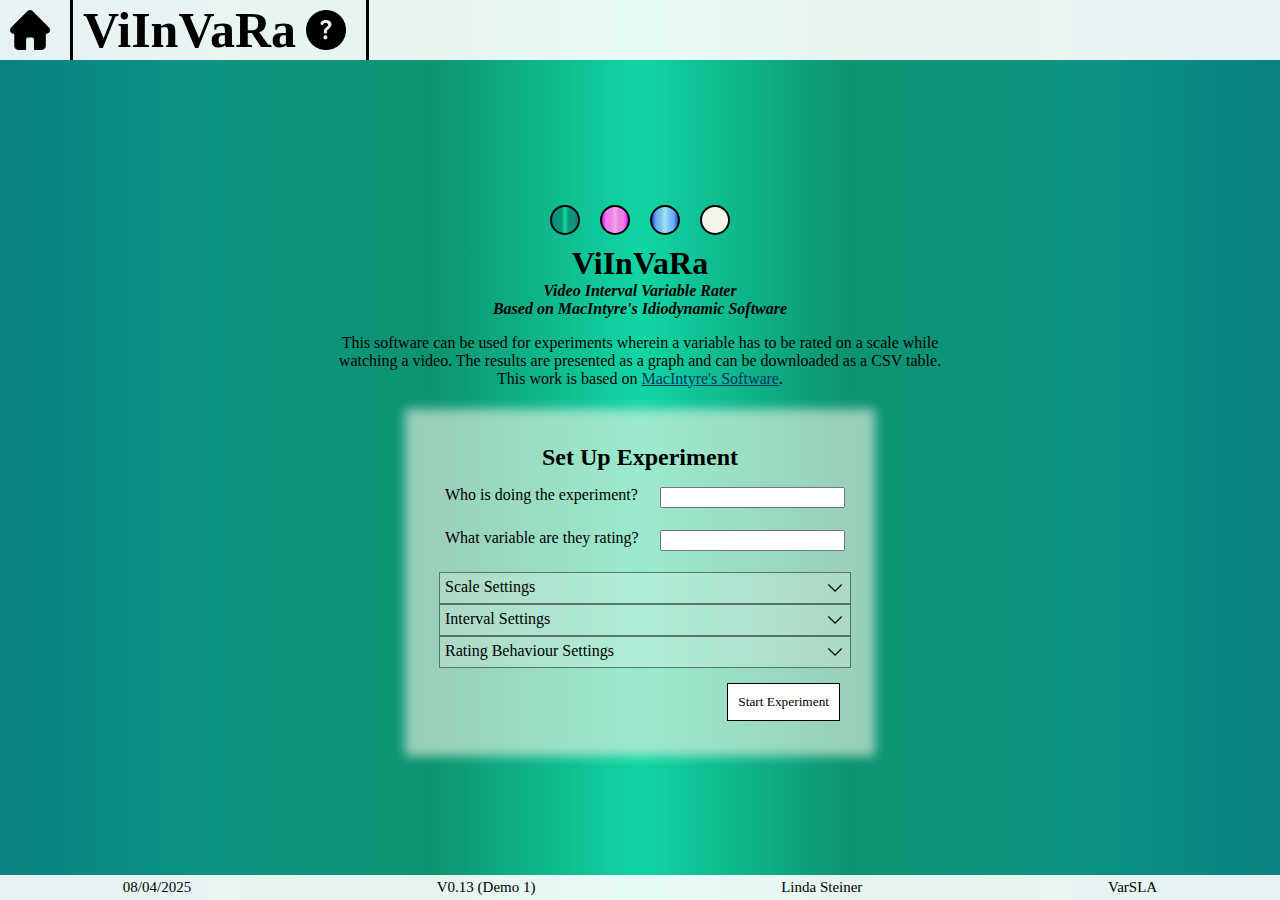
<file: index.html>
<!DOCTYPE html>
<html>
    <head>
        <title>Start Page</title>
        <link href="./css/basicLayout.css" type="text/css" rel="stylesheet">
        <link href="./css/index.css" type="text/css" rel="stylesheet">
        <script src="./js/settings.js"></script>
        <script src="./js/index.js"></script>
        <meta charset="UTF-8">
    </head>
    <body onload="chooseTheme('green')">
        <header class = "header">
            <a class="iconWrapper" onclick="reset()"><img class="home icon" src="../media/home_icon.png" alt="Home Icon"></a>
            <h1>ViInVaRa</h1>
            <a class="iconWrapper" onclick=""><img class="help icon" src="../media/help_icon.png" alt="Help Icon"></a>
        </header>
        <main class="mainBody">
            <div class="pageContent">
                <div class="themeChoice">
                    <button class="themeOption green" onclick="chooseTheme('green')"></button>
                    <button class="themeOption pink" onclick="chooseTheme('pink')"></button>
                    <button class="themeOption blue" onclick="chooseTheme('blue')"></button>
                    <button class="themeOption gray" onclick="chooseTheme('gray')"></button>
                </div>
                <div class="textPanel">
                    <h1>ViInVaRa</h1>
                    <h2>Video Interval Variable Rater</h2>
                    <h2>Based on MacIntyre's Idiodynamic Software</h2>
                    <p>
                        This software can be used for experiments wherein a variable has to be rated on a scale while watching a video. The results are presented as a graph and can be downloaded as a CSV table.</br>
                        This work is based on <a href="https://80113hunterhsu.github.io/VariableTester/" target="_blank">MacIntyre's Software</a>.
                    </p>
                </div>
                <section class="settings">
                    <h1>Set Up Experiment</h1>
                    <div class="var settingsContainer">
                        <label for="nameField">Who is doing the experiment?</label>
                        <input type="text" class = "textInput" id="nameField">
                    </div>
                    <div class="var settingsContainer">
                        <label for="varField">What variable are they rating?</label>
                        <input type="text" class = "textInput" id="varField">
                    </div>
                    <div class="exp settingsContainer">
                        <div class="settingAccordionTrigger" onclick="toggleAccordion(this)">
                            Scale Settings
                            <img id="accordionArrow" class="arrowIcon" src="../media/arrow_icon.png">
                        </div>
                        <div class="settingAccordion">
                            <div class="settingRow">
                                <b>Rating Scale:</b>
                                <input id="scale_start_input" class="nrInputSmall" type="number" value="1" onkeyup=updateScale(this) onchange=updateScale(this)>
                                to
                                <input id="scale_end_input" class="nrInputSmall" type="number" value="9" onkeyup=updateScale(this) onchange=updateScale(this)>
                            </div>
                            <div class="settingRow">
                                <b>Add labels:</b> 
                                no
                                <label class="switch">
                                    <input type="checkbox" id="labelChecker" onchange="updateLabelSettings()">
                                    <span class="slider"></span>
                                </label>
                                yes
                            </div>
                            <div class="settingRow" id="labelSettings"></div>
                        </div>
                        <div class="settingAccordionTrigger" onclick="toggleAccordion(this)">
                            Interval Settings
                            <img id="accordionArrow" class="arrowIcon" src="../media/arrow_icon.png">
                        </div>
                        <div class="settingAccordion">
                            <div class="settingRow">
                                <b>Interval:</b>
                                <input id="interval_input" class="nrInputBig" type="number" min="1" max="3600" value="60" onkeyup=enforceInterval(this)>
                                s
                            </div>
                            <div class="settingRow">
                                <b>Rating at Start of Video:</b> 
                                no
                                <label class="switch">
                                    <input type="checkbox" id="startInputChecker">
                                    <span class="slider"></span>
                                </label>
                                yes
                            </div>
                            <div class="settingRow">
                                <b>Rating at End of Video:</b> 
                                no
                                <label class="switch">
                                    <input type="checkbox" id="endInputChecker">
                                    <span class="slider"></span>
                                </label>
                                yes
                            </div>
                        </div>
                        <div class="settingAccordionTrigger" onclick="toggleAccordion(this)">
                            Rating Behaviour Settings
                            <img id="accordionArrow" class="arrowIcon" src="../media/arrow_icon.png">
                        </div>
                        <div class="settingAccordion">
                            <div class="settingRow">
                                <b>Pause to rate:</b> 
                                no
                                <label class="switch">
                                    <input type="checkbox" id="pauseChecker">
                                    <span class="slider"></span>
                                </label>
                                yes
                            </div>
                            <div class="settingRow">
                                <b>Behaviour when rating not provided in time:</b></br>
                                <input type="radio" id="emergencyPause" class="radioButton" name="notRatedBehaviour" value="pause">
                                <label for="emergencyPause">pause</label><br>
                                <input type="radio" id="neutralRate" class="radioButton" name="notRatedBehaviour" value="neutral">
                                <label for="neutralRate">rate neutral</label><br>
                                <input type="radio" id="leaveOut" class="radioButton" name="notRatedBehaviour" value="empty" checked="checked">
                                <label for="leaveOut">leave out</label><br>
                            </div>
                        </div>
                    </div>
                    <div class="startButtonContainer">
                        <button class="startButton" onclick="loadExperiment()">Start Experiment</button>
                    </div>
                </section>
            </div>
        </main>
        <footer class = "footer">
            <span class="footerNote">08/04/2025</span>
            <span class="footerNote">V0.13 (Demo 1)</span>
            <span class="footerNote">Linda Steiner</span>
            <span class="footerNote">VarSLA</span>
        </footer>
    </body>
</html>
</file>
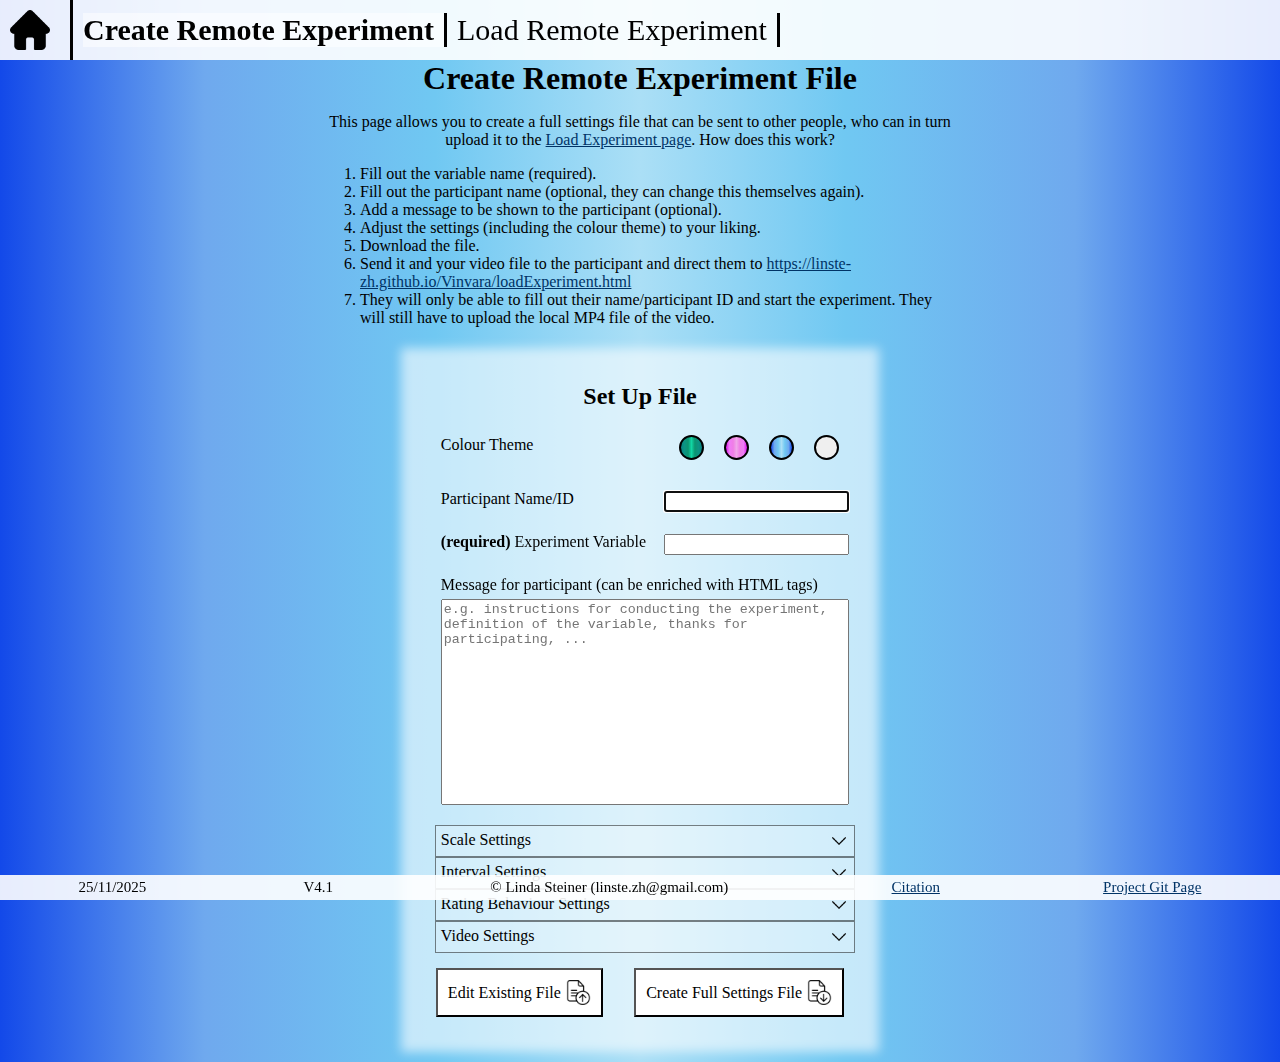
<file: createExperiment.html>
<!DOCTYPE html>
<html>
    <head>
        <title>Create Remote Experiment</title>
        <link href="./css/basicLayout.css" type="text/css" rel="stylesheet">
        <link href="./css/createExperiment.css" type="text/css" rel="stylesheet">
        <link href="./css/accordionSettings.css" type="text/css" rel="stylesheet">
        <script type="module" src="./components/header/header.js"></script>
        <script type="module" src="./components/footer/footer.js"></script>
        <script type="module" src="./js/settings/themeSettings.js"></script>
        <script type="module" src="./js/remoteExperiment/createExperimentEventListeners.js"></script>
        <script type="module" src="./components/settingsAccordion/settingsAccordion.js"></script>
        <script src="./components/settingsAccordion/settingsAccordionBehaviour.js"></script>
        <meta charset="UTF-8">
        <link rel="icon" type="image/x-icon" href="./media/Vinvara.ico">
        <!--Font in icon: Imprint MT Shadow-->
    </head>
    <body>
        <header class="header" id="header" header-type="home">
            loading header...
        </header>
        <main class="mainBody">
            <div class="pageContent">
                <div class="textPanel">
                    <h1>Create Remote Experiment File</h1>
                    <p>
                        This page allows you to create a full settings file that can be sent to other people, who can in turn upload it to the 
                        <a href="loadExperiment.html" target="_blank">Load Experiment page</a>. How does this work?
                        <ol>
                            <li>Fill out the variable name (required).</li>
                            <li>Fill out the participant name (optional, they can change this themselves again).</li>
                            <li>Add a message to be shown to the participant (optional).</li>
                            <li>Adjust the settings (including the colour theme) to your liking.</li>
                            <li>Download the file.</li>
                            <li>Send it and your video file to the participant and direct them to <a href="loadExperiment.html" target="_blank">https://linste-zh.github.io/Vinvara/loadExperiment.html</a></li>
                            <li>They will only be able to fill out their name/participant ID and start the experiment. They will still have to upload the local MP4 file of the video.</li>
                        </ol>
                    </p>
                </div>
                <section class="settings">
                    <h1>Set Up File</h1>
                    <div class="var settingsContainer">
                        <label>Colour Theme</label>
                        <div class="themeChoice">
                            <button class="themeOption green" id="greenThemeButton"></button>
                            <button class="themeOption pink" id="pinkThemeButton"></button>
                            <button class="themeOption blue" id="blueThemeButton"></button>
                            <button class="themeOption gray" id="grayThemeButton"></button>
                        </div>
                    </div>
                    <div class="var settingsContainer">
                        <label for="nameField">Participant Name/ID</label>
                        <input type="text" class = "textInput" id="nameField" autofocus>
                    </div>
                    <div class="var settingsContainer">
                        <label for="varField"><b>(required)</b> Experiment Variable</label>
                        <input type="text" class = "textInput" id="varField">
                    </div>
                    <div class="big settingsContainer">
                        <label for="varField">Message for participant (can be enriched with HTML tags)</label>
                        <textarea type="text" class="largeTextInput" id="msgField" placeholder="e.g. instructions for conducting the experiment, definition of the variable, thanks for participating, ..."></textarea>
                    </div>
                    <div class="exp settingsContainer" id="settingsContainer">
                        loading settings...                     
                    </div>
                    <div class="exportButtonContainer">
                        <button id="settingsImportButton" class="exportButton">Edit Existing File<img class="btnIcon" src="./media/upload_doc.png"></button>
                        <button id="remoteSettingsExportButton" class="exportButton">Create Full Settings File<img class="btnIcon" src="./media/download_doc.png"></button>
                    </div>
                </section>
            </div>
            <audio style="display: none" id="soundPlayer">
                <source id="soundSource" type="audio/mpeg">
            </audio>
        </main>
        <footer class="footer" id="footer">
            loading footer ...
        </footer>
    </body>
</html>
</file>
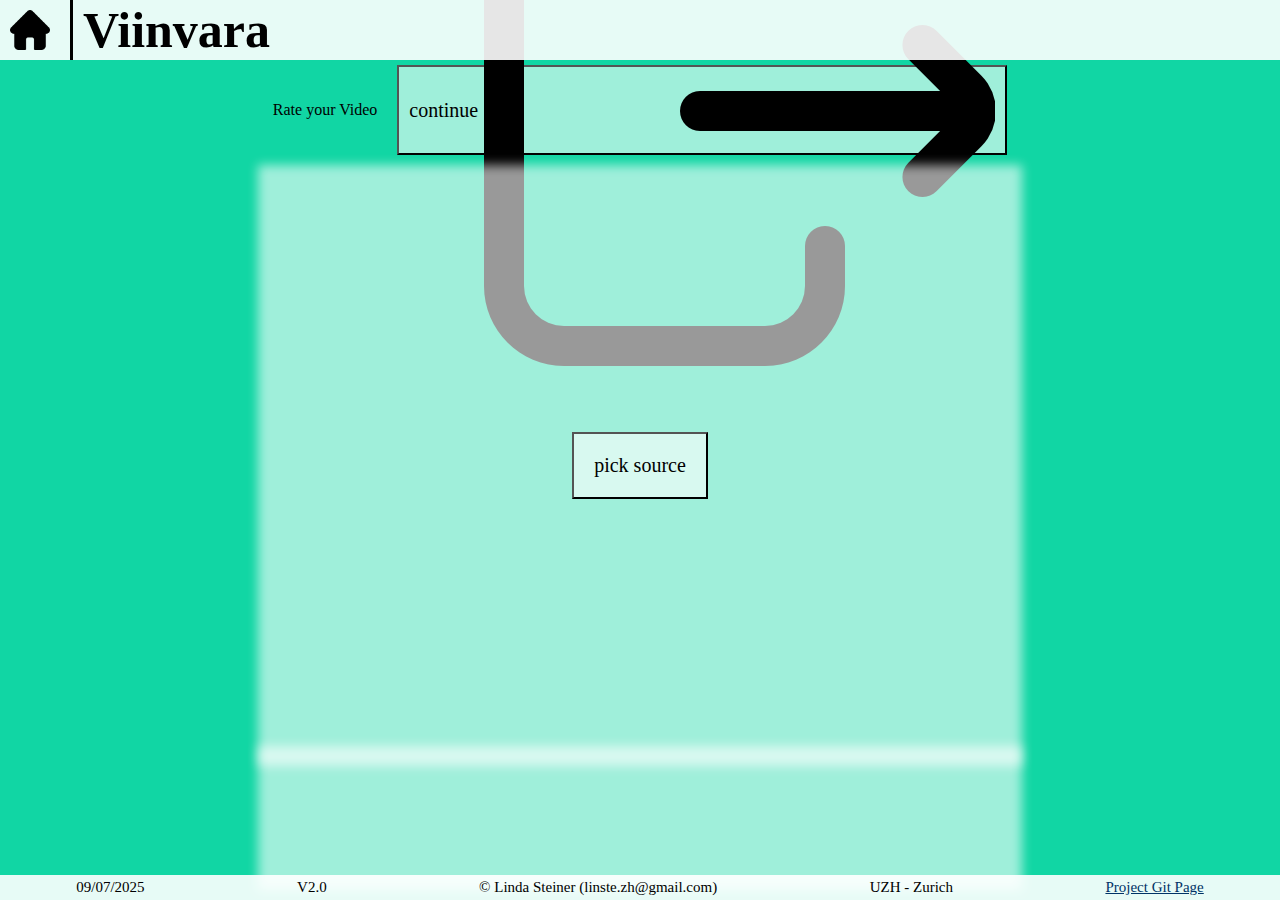
<file: experiment.html>
<!DOCTYPE html>
<html>
    <head>
        <title>Rating</title>
        <link href="./css/basicLayout.css" type="text/css" rel="stylesheet">
        <link href="./css/experiment.css" type="text/css" rel="stylesheet">
        <script type="module" src="./js/experiment/experimentEventListeners.js"></script>
        <script src="./js/headerFunctions.js"></script>
        <meta charset="UTF-8">
        <link rel="icon" type="image/x-icon" href="./media/viinvara.ico">
        <!--Font in icon: Imprint MT Shadow-->
    </head>

    
    <body>
        <header class = "header">
            <a id="homeButton" class="iconWrapper" onclick="reset()"><img class="home icon" src="./media/home_icon.png" alt="Home Icon"></a>
            <h1>Viinvara</h1>
            <!--<a class="iconWrapper" onclick=""><img class="help icon" src="./media/help_icon.png" alt="Help Icon"></a>-->        
        </header>
        <main class="mainBody">
            <div class="pageContent">
                <div class="textPanel">
                    <span id="instruction">Rate your Video</span>
                    <button id="exitButton">continue <img class="exitIcon" src="./media/exit_icon.png"></button>
                </div>
                <div id="videoContainer" class="videoContainer">
                    <button id="setUpButton" class="bigButton">pick source</button>
                </div>
                <div class="ratingScaleContainer">
                    <div id="ratingScale" class="ratingScale"></div>
                </div>
            </div>
            <audio style="display: none" id="soundPlayer" preload="auto">
                <source id="soundSource" type="audio/mpeg">
            </audio>
        </main>
        <footer class = "footer">
            <span class="footerNote">09/07/2025</span>
            <span class="footerNote">V2.0</span>
            <span class="footerNote">© Linda Steiner (linste.zh@gmail.com)</span>
            <span class="footerNote">UZH - Zurich</span>
            <span class="footerNote"><a href="https://github.com/linste-zh/viinvara" target="_blank">Project Git Page</a></span>
        </footer>
    </body>
</html>
</file>
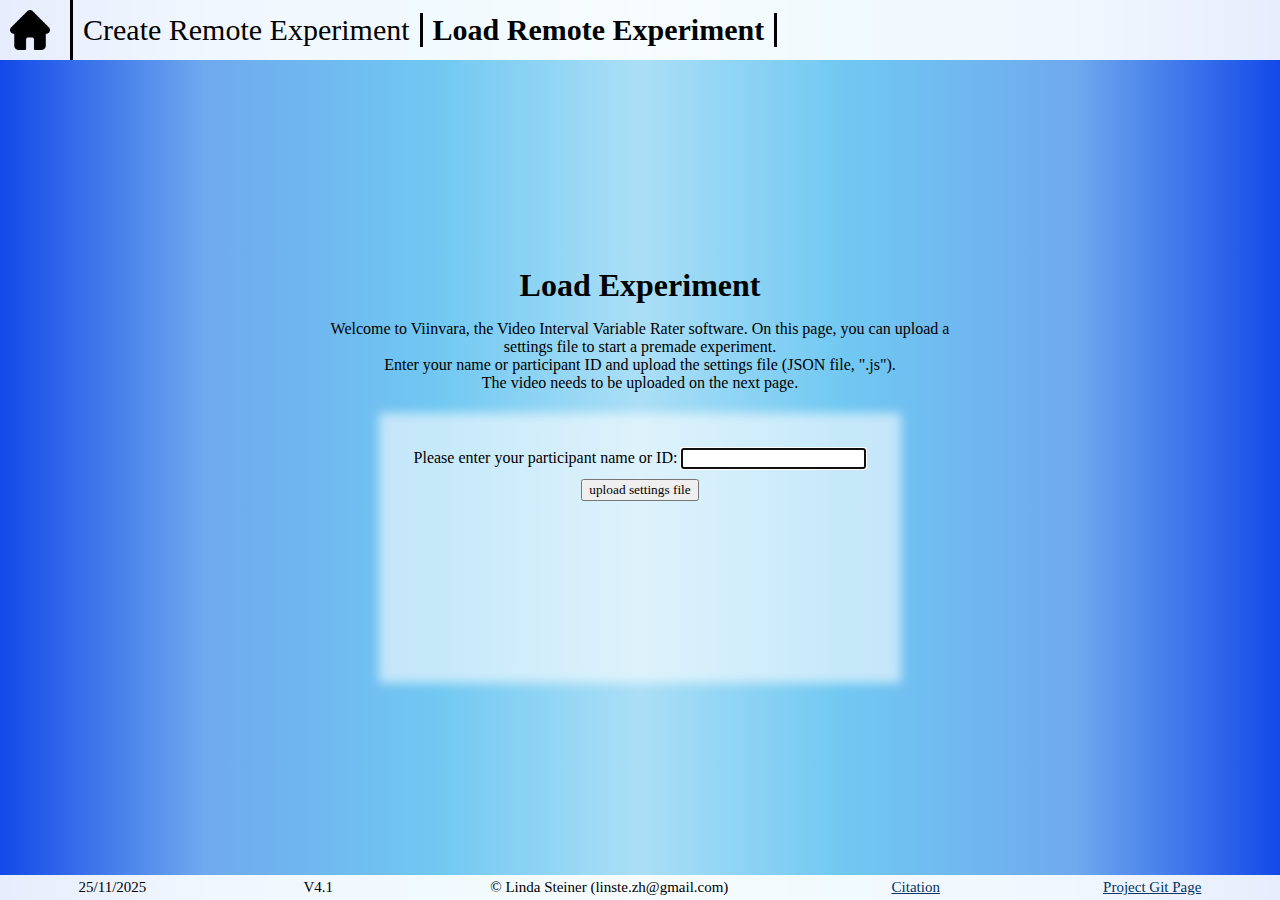
<file: loadExperiment.html>
<!DOCTYPE html>
<html>
    <head>
        <title>Results</title>
        <link href="./css/loadExperiment.css" type="text/css" rel="stylesheet">
        <link href="./css/basicLayout.css" type="text/css" rel="stylesheet">
        <script type="module" src="./js/remoteExperiment/loadExperimentEventListeners.js"></script>
        <script type="module" src="./components/header/header.js"></script>
        <script type="module" src="./components/footer/footer.js"></script>
        <script type="module" src="./js/settings/themeSettings.js"></script>
        <meta charset="UTF-8">
        <link rel="icon" type="image/x-icon" href="./media/viinvara.ico">
        <!--Font in icon: Imprint MT Shadow-->
    </head>
    <body> 
        <header class="header" id="header" header-type="home">
            loading header...      
        </header>
        <main class="mainBody">
            <div class="pageContent">
                <div class="textPanel">
                    <h1>Load Experiment</h1>
                    <p>
                        Welcome to Viinvara, the Video Interval Variable Rater software. On this page, you can upload a settings file to start a premade experiment.</br>
                        Enter your name or participant ID and upload the settings file (JSON file, ".js").</br>
                        The video needs to be uploaded on the next page.
                    </p>
                </div>
                <div class="experimentInfo" id="experimentInfo">
                    <div class="nameInput" id="nameInput">
                        <label for="nameField">Please enter your participant name or ID: </label>
                        <input type="text" class = "textInput" id="nameField" autofocus>
                    </div>
                    <div class="infoField" id="infoField">
                        <button id="remoteSettingsImportButton" class="downloadImg" title="click to select file">upload settings file</button>
                    </div> 
                </div>   
            </div>
        </main>
        <footer class="footer" id="footer">
            loading footer ...
        </footer>
    </body>
</html>
</file>
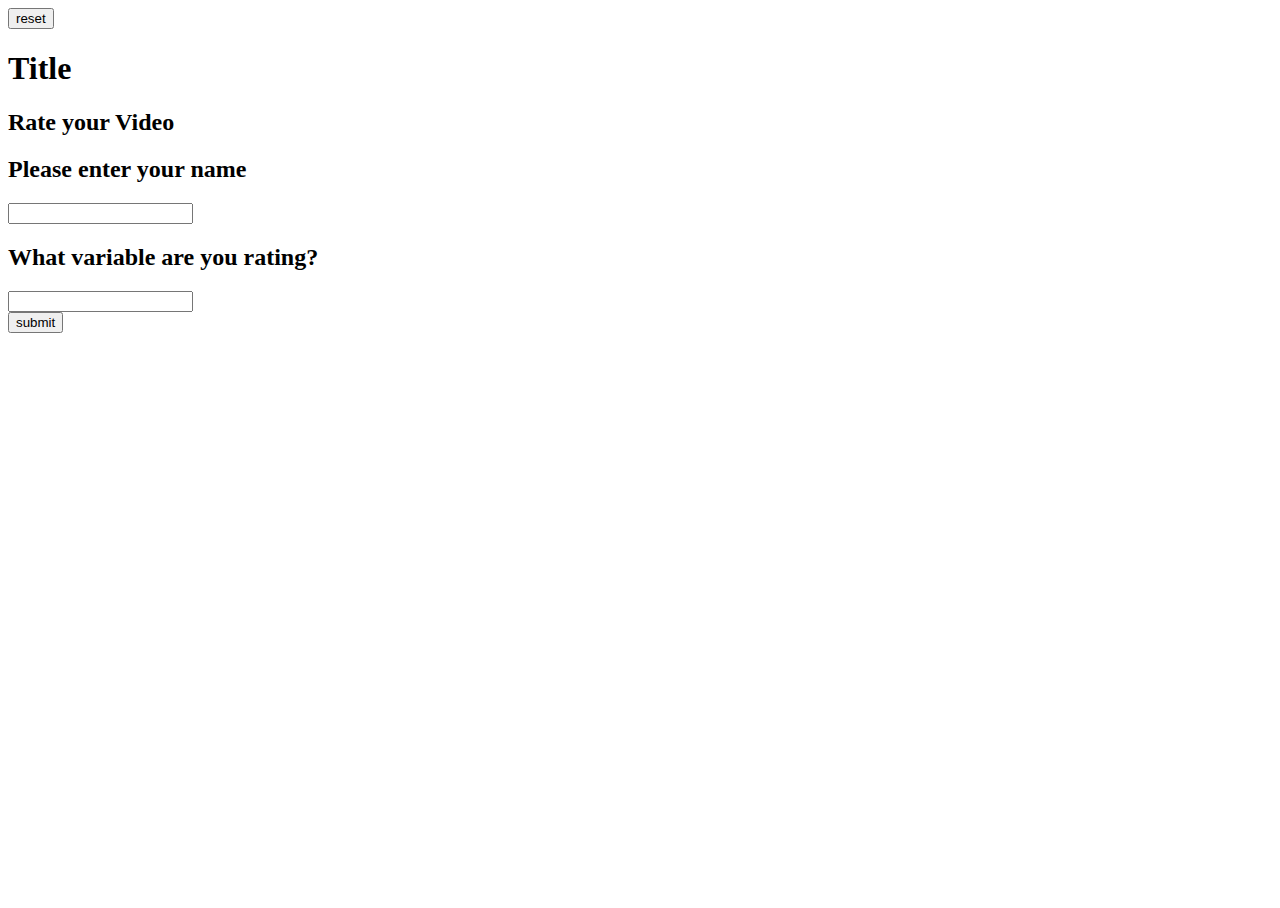
<file: Views/experiment.html>
<!DOCTYPE html>
<html>
    <head>
        <title>Rating</title>
        <link href="../css/experiment.css" type="text/css" rel="stylesheet">
        <script src="../js/rating.js"></script>
        <script src="../js/settings.js"></script>
    </head>

    <body onload="setup()">
        <div>
            <button onclick="reset()">reset</button>
            <h1>Title</h1>
        </div>
        <div>
            <h2>Rate your Video</h2>
        </div>
        <div id="videoContainer">
            <h2>Please enter your name</h2>
            <input type="text" id="nameField">
            <h2>What variable are you rating?</h2>
            <input type="text" id="varField">
            </br>
            <button onclick="submitNameAndVar()">submit</button>
        </div>
        <div id="ratingScale">
            
        </div>
    </body>
</html>
</file>
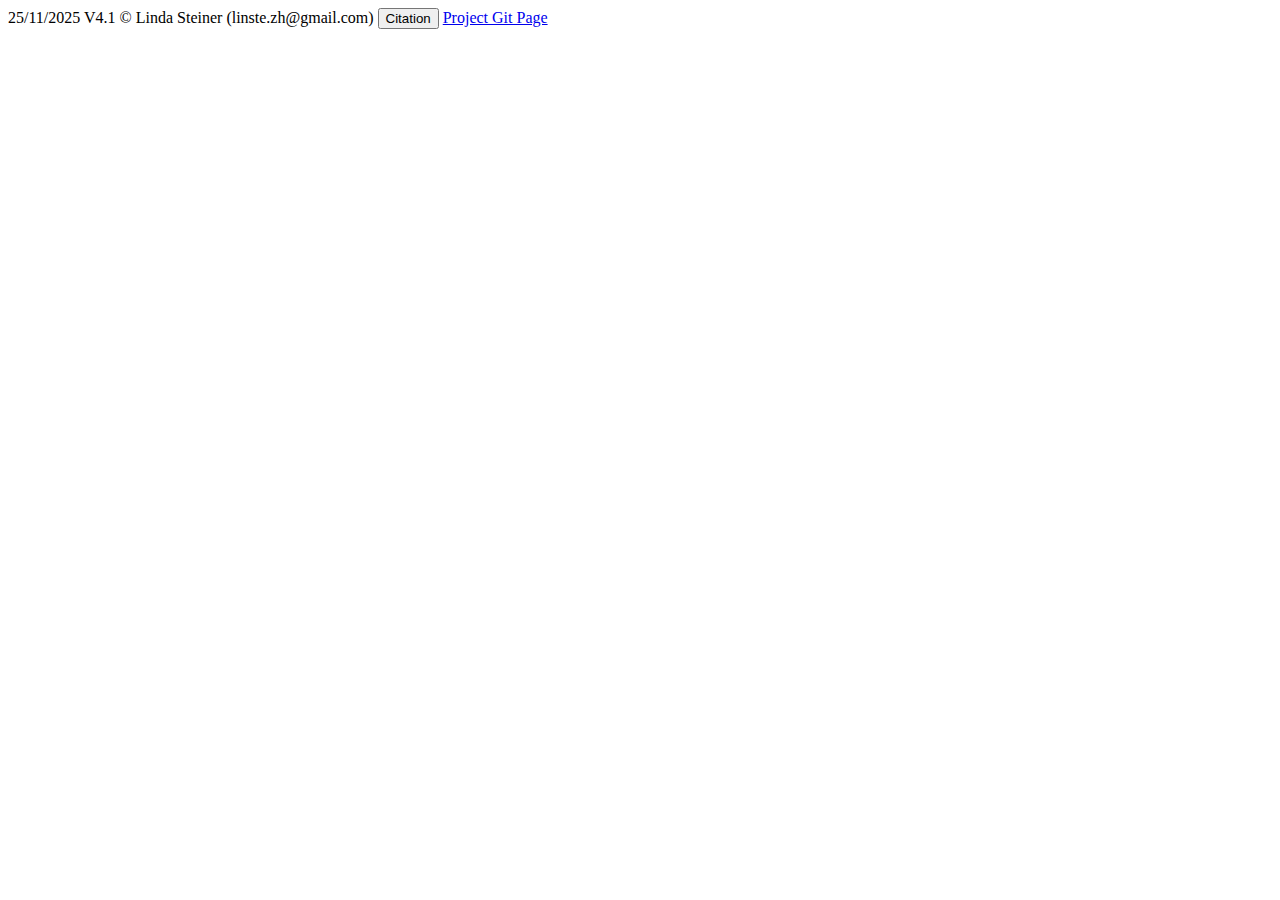
<file: components/footer/footer.html>
<!DOCTYPE html>
<html>
    <body>
        <span class="footerNote">25/11/2025</span>
        <span class="footerNote">V4.1</span>
        <span class="footerNote">© Linda Steiner (linste.zh@gmail.com)</span>
        <span class="footerNote"><button id="citeLink">Citation</button></span>
        <span class="footerNote"><a href="https://github.com/linste-zh/vinvara" target="_blank">Project Git Page</a></span>
    </body>
</html>
</file>
<file: css/basicLayout.css>
body,html{
    margin: 0;
    padding: 0;
    min-height: 100%;
    height: fit-content;
}

body{
    background: rgb(17,214,164);
    /*display: grid;
    grid:
      "header" auto
      "main" 1fr
      "footer" auto
    ;*/
    font-family:'Times New Roman', Times, serif;
}

button{
    font-family: 'Times New Roman', Times, serif;
}

.header{
    grid-area: header;
    position: sticky;
    top: 0px;
    left: 0px;
    z-index: 10;
    height: 60px;
    width: 100%;
    background-color: rgba(255, 255, 255, 0.9);
    text-align: center;
    display: flex;
    align-content: center;
}

.header h1{
    display: block;
    margin-top: auto;
    margin-bottom: auto;
    position: relative;
    float: left;
    font-size: 50px;
}

.header a{
    display: block;
    margin-top: auto;
    margin-bottom: auto;
    position: relative;
    float: left;
    font-size: 30px;
    color: black;
    text-decoration: none;
    margin-right: 10px;
    padding-right: 10px;
    border-right: solid black 3px
}

.header a:hover{
    font-weight: bold;
}

.header .active{
    font-weight: bold;
}


.header .icon{
    max-height: 40px;
    width: auto;
    margin: 10px;
    cursor: pointer;
}

.header .icon:hover{
    filter: invert(20%)
}

/*icon source: https://www.flaticon.com/free-icon/home_1946436?term=home&page=1&position=3&origin=tag&related_id=1946436*/
.home{
    position: relative;
    float: left;
}

/*icon source: https://www.flaticon.com/free-icon/question_471715?term=question+mark&page=1&position=20&origin=search&related_id=471715*/
.help{
    position: relative;
    float: right;
}


.mainBody{
    width: 100vw;
    max-width: 100%;
    min-height: calc(100vh - 60px - 25px);
    display: flex;
    justify-content: center;
    align-items: center;
}


.footer{
    position: sticky;
    bottom: 0px;
    left: 0px;
    z-index: 10;
    height: 25px;
    width: 100%;
    background-color: rgba(255, 255, 255, 0.9);
    display: flex;
    justify-content: space-around;
    align-items: center;
}

.footer .footerNote{
    text-align: center;
    font-size: 15px;
}

a{
    color:rgb(0, 51, 102);
}

.footerNote button{
    display: inline;
    border: 0;
    font: inherit;
    text-decoration: underline;
    cursor: pointer;
    background: transparent;
    color: rgb(0, 51, 102);
}

.backgroundCover{
    position:fixed;
    width:100%;
    height:100%;
    top:0px;
    left:0px;
    z-index:1000;
    background-color: rgba(120, 120, 120, 0.712);
    display: flex;
    flex-direction: row;
    align-items: center;
    justify-content: center;
}

.citationBox{
    background-color: white;
    min-width: 200px;
    max-width: 50vw;
    min-height: 100px;
    width: 500px;
    display: flex;
    flex-direction: column;
}

.citationBox .header{
    flex: 0 0 20%;
    width: 100%;
    background-color: rgba(19,73,233,1);
    position: relative;
    display: block;
}

.citationBox .closeButton{
    float: right;
    max-height: 90%;
    cursor: pointer;
}

.citationBox .title{
    color: white;
    padding: 5px;
}


.citationBox .text{
    flex: 1;
    position: relative;
    padding: 15px;
}

.citationBox .citation{
    text-indent: -36px;
    padding-left: 36px;
}
</file>
<file: css/index.css>
.pageContent{
  min-height: 200px;
  width: 50%;
  min-width: 400px;
  display: flex;
  flex-direction: column;
  justify-content: center;
  align-items: center;
}

.themeChoice{
  min-width: 400px;
  display: flex;
  justify-content: center;
  align-items: space-around;
  flex-direction: row;
}

.themeOption{
  width: 30px;
  height: 30px;
  margin: 10px;
  border-radius: 100%;
  cursor: pointer;
  border: 2px solid black;
}

.green{
  background: linear-gradient(90deg,rgba(10,129,130,1) 0%,rgba(12,148,131,1) 16%,rgba(12,148,113,1) 34%,rgba(17,214,164,1) 50%,rgba(12,148,113,1) 66%,rgba(12,148,131,1) 84%,rgba(10,129,130,1) 100%)
}

.pink{
  background: linear-gradient(90deg, rgba(218,19,233,1) 0%, rgba(239,124,247,1) 16%, rgba(240,125,230,1) 34%, rgba(240,167,233,1) 50%, rgba(240,125,230,1) 66%, rgba(239,124,247,1) 84%, rgba(218,19,233,1) 100%);
}

.blue{
  background: linear-gradient(90deg, rgba(19,73,233,1) 0%, rgba(111,169,238,1) 16%, rgba(112,200,242,1) 34%, rgba(171,223,246,1) 50%, rgba(112,200,242,1) 66%, rgba(111,169,238,1) 84%, rgba(19,73,233,1) 100%);
}

.gray{
  background-color: rgba(245, 246, 232, 1);
}

.themeOption:hover{
  box-shadow: 3px 3px 5px rgba(0, 0, 0, 0.296);
  transform: scale(1.1);
  transition: 0.2s;
}

.textPanel{
  text-align: center;
  margin-bottom: 20px;
}

.textPanel h1{
  color: black;
  margin: 0px;
}

.textPanel h2{
  color: black;
  margin: 0px;
  font-size: 12pt;
  font-style: italic;
}

.textPanel p{
  color: black;
}


.settings{
  min-height: 200px;
  min-width: 400px;
  background-color: rgba(245, 246, 232, 0.606);
  box-shadow: 0 0 10px 15px rgba(245, 246, 232, 0.606);
  padding: 20px;
}

.settings h1{
  text-align: center;
  margin: 0px 0px 10px 0px;
  font-size: 18pt;
}

.settings label{
  margin: 0px 0px 5px 0px;
  font-size: 12pt;
}

.settingsContainer{
  width: 100%;
  padding: 5px;
  margin-bottom: 10px;
  display: flex;
  justify-content: space-between;
  align-items: center;
}

.var{
  flex-direction: row;
  gap: 8px;
}

.exp{
  flex-direction: column;
}

.settingsContainer label{
  color: black;
}

.textInput{
  min-width: 150px;
}

.nrInputSmall{
  width: 35px;
}
.nrInputBig{
  width: 50px;
}

.startButton{
  float: right;
  background-color: white;
  border: 1px solid black;
  padding: 10px;
}

.radioButton{
  accent-color: rgb(48, 166, 154);
}

/*based on https://www.w3schools.com/howto/howto_js_accordion.asp*/
.settingAccordionTrigger{
    width: 100%;
    background-color: rgba(255, 255, 255, 0.2);
    cursor: pointer;
    padding: 5px;
    border: 1px solid rgba(0, 0, 0, 0.484);
}

.active, .settingAccordionTrigger:hover {
    background-color: rgba(255, 255, 255, 0.5);
}

.arrowIcon{
  height: 20px;
  width: auto;
  float: right;
  transition: transform 0.2s ease-out;
}

.iconActive{
  transform: scaleY(-1);
}


.settingAccordion{
    width: 100%;
    padding: 0px 5px;
    background-color: rgba(255, 255, 255, 0.2);
    overflow: hidden;
    max-height: 0;
    transition: max-height 0.2s ease-out;
    display: flex;
    justify-content: space-between;
    align-items: right;
    flex-direction: column;
}

.settingRow{
  margin: 5px 0px;
}

#soundIcon{
  height: 20px;
  width: auto;
  cursor: pointer;
  float: left;
}

#labelSettings{
  display: none;
  grid-auto-rows: 1fr; 
  grid-template-columns: 20% 80%; 
  gap: 5px 0px; 
  align-content: center;
}

#labelSettings label{
  text-align: center;
  font-weight: bold;
}

.labelInput{
  width: 50%;
  min-width: 50px;
}

/*based on https://www.w3schools.com/howto/howto_css_switch.asp*/
/* The switch - the box around the slider */
.switch {
    position: relative;
    display: inline-block;
    width: 30px;
    height: 17px;
}
  
/* Hide default HTML checkbox */
.switch input {
  opacity: 0;
  width: 0;
  height: 0;
}

/* The slider */
.slider {
  position: absolute;
  cursor: pointer;
  top: 0;
  left: 0;
  right: 0;
  bottom: 0;
  background-color: #ccc;
  -webkit-transition: .4s;
  transition: .4s;
  border-radius: 34px;
}

.slider:before {
  position: absolute;
  content: "";
  height: 17px;
  width: 17px;
  left: 1px;
  bottom: 0px;
  background-color: white;
  -webkit-transition: .4s;
  transition: .4s;
  border-radius: 50%;
}

input:checked + .slider {
  background-color: rgb(48, 166, 154);
}

input:focus + .slider {
  box-shadow: 0 0 1px rgb(48, 166, 154);
}

input:checked + .slider:before {
  -webkit-transform: translateX(12px);
  -ms-transform: translateX(12px);
  transform: translateX(12px);
}
</file>
<file: css/createExperiment.css>
.pageContent{
  min-height: 200px;
  width: 50%;
  min-width: 400px;
  display: flex;
  flex-direction: column;
  justify-content: center;
  align-items: center;
}

.textPanel{
  text-align: center;
  margin-bottom: 20px;
  max-width: 700px;
}

.textPanel h1{
  color: black;
  margin: 0px;
}

.textPanel p{
  color: black;
}

.textPanel ol{
    text-align: left;
}

.themeChoice{
  width: fit-content;
  display: flex;
  justify-content: right;
  align-items: space-around;
  flex-direction: row;
}

.themeOption{
  width: 25px;
  height: 25px;
  margin: 10px;
  border-radius: 100%;
  cursor: pointer;
  border: 2px solid black;
}

.green{
  background: linear-gradient(90deg,rgba(10,129,130,1) 0%,rgba(12,148,131,1) 16%,rgba(12,148,113,1) 34%,rgba(17,214,164,1) 50%,rgba(12,148,113,1) 66%,rgba(12,148,131,1) 84%,rgba(10,129,130,1) 100%)
}

.pink{
  background: linear-gradient(90deg, rgba(218,19,233,1) 0%, rgba(239,124,247,1) 16%, rgba(240,125,230,1) 34%, rgba(240,167,233,1) 50%, rgba(240,125,230,1) 66%, rgba(239,124,247,1) 84%, rgba(218,19,233,1) 100%);
}

.blue{
  background: linear-gradient(90deg, rgba(19,73,233,1) 0%, rgba(111,169,238,1) 16%, rgba(112,200,242,1) 34%, rgba(171,223,246,1) 50%, rgba(112,200,242,1) 66%, rgba(111,169,238,1) 84%, rgba(19,73,233,1) 100%);
}

.gray{
  background-color: linear-gradient(90deg,rgba(171, 171, 171, 1) 0%, rgba(209, 209, 209, 1) 16%, rgba(227, 227, 227, 1) 34%, rgba(255, 255, 255, 1) 50%, rgba(227, 227, 227, 1) 66%, rgba(209, 209, 209, 1) 84%, rgba(171, 171, 171, 1) 100%);;
}

.themeOption:hover{
  box-shadow: 3px 3px 5px rgba(0, 0, 0, 0.296);
  transform: scale(1.1);
  transition: 0.2s;
}

.settings{
  position: relative;
  min-height: 200px;
  min-width: 400px;
  background-color: rgba(255, 255, 255, 0.6);
  box-shadow: 0 0 10px 15px rgba(255, 255, 255, 0.6);
  padding: 20px;
}

.settings h1{
  text-align: center;
  margin: 0px 0px 10px 0px;
  font-size: 18pt;
}

.settings label{
  margin: 0px 0px 5px 0px;
  font-size: 12pt;
}

.textInput{
  min-width: 150px;
}

.largeTextInput{
  min-width: 300px;
  min-height: 200px;
  resize: none;
}

.settingsContainer{
  width: 100%;
  padding: 5px;
  margin-bottom: 10px;
  display: flex;
}

.var{
  flex-direction: row;
  justify-content: space-between;
  align-items: center;
  gap: 8px;
}

.big{
  flex-direction: column;
  justify-content: center;
  align-items: stretch;
}

.exp{
  flex-direction: column;
  justify-content: space-between;
  align-items: center;
}

.settingsContainer label{
  color: black;
}

.exportButtonContainer{
  width: 100%;
  display: flex;
  flex-direction: row;
  justify-content: space-between;
  align-items: center;
}

.exportButton{
  font-size: 12pt;
  max-height: 90%;
  width: fit-content;
  padding: 10px;
  background-color: white;
  display: flex;
  flex-direction: row;
  justify-content: space-between;
  align-items: center;
}

.exportButton:hover{
    background-color: rgba(255, 255, 255, 0.6);
}

.exportButton .btnIcon{
    max-height: 25px;
    margin-left: 5px;
}

/*source: https://www.flaticon.com/free-icon/file_1092000?term=download+document&page=1&position=1&origin=search&related_id=1092000
source: https://www.flaticon.com/free-icon/file_1092216?term=upload+document&page=1&position=1&origin=search&related_id=1092216*/
.downloadImg{
    max-height: 25px;
    cursor: pointer;
    padding: 5px;
    margin-left: 5px;
    background-color: white;
    border: 1px solid black;
}

.downloadImg:hover{
    background-color: rgba(255, 255, 255, 0.6);
}
</file>
<file: css/accordionSettings.css>
.nrInputSmall{
  width: 35px;
}
.nrInputBig{
  width: 50px;
}

.radioButton{
  accent-color: rgb(48, 166, 154);
}

/*based on https://www.w3schools.com/howto/howto_js_accordion.asp*/
.settingAccordionTrigger{
    width: 100%;
    background-color: rgba(255, 255, 255, 0.2);
    cursor: pointer;
    padding: 5px;
    border: 1px solid rgba(0, 0, 0, 0.484);
}

.active, .settingAccordionTrigger:hover {
    background-color: rgba(255, 255, 255, 0.5);
}

.arrowIcon{
  height: 20px;
  width: auto;
  float: right;
  transition: transform 0.2s ease-out;
}

.iconActive{
  transform: scaleY(-1);
}


.settingAccordion{
    width: 100%;
    padding: 0px 5px;
    background-color: rgba(255, 255, 255, 0.2);
    overflow: hidden;
    max-height: 0;
    transition: max-height 0.2s ease-out;
    display: flex;
    justify-content: space-between;
    align-items: right;
    flex-direction: column;
}

.settingRow{
  margin: 5px 0px;
  display: flex;
  flex-direction: row;
  justify-content: flex-start;
  align-items: center;
  gap: 5px;
}

#soundIcon{
  height: 20px;
  width: auto;
  cursor: pointer;
  float: left;
}

#labelSettings{
  display: none;
  grid-auto-rows: 1fr; 
  grid-template-columns: 20% 80%; 
  gap: 5px 0px; 
  align-content: center;
}

#labelSettings label{
  text-align: center;
  font-weight: bold;
}

.labelInput{
  width: 50%;
  min-width: 50px;
}

/*based on https://www.w3schools.com/howto/howto_css_switch.asp*/
/* The switch - the box around the slider */
.switch {
    position: relative;
    display: inline-block;
    width: 30px;
    height: 17px;
}
  
/* Hide default HTML checkbox */
.switch input {
  opacity: 0;
  width: 0;
  height: 0;
}

/* The slider */
.slider {
  position: absolute;
  cursor: pointer;
  top: 0;
  left: 0;
  right: 0;
  bottom: 0;
  background-color: #ccc;
  -webkit-transition: .4s;
  transition: .4s;
  border-radius: 34px;
}

.slider:before {
  position: absolute;
  content: "";
  height: 17px;
  width: 17px;
  left: 1px;
  bottom: 0px;
  background-color: white;
  -webkit-transition: .4s;
  transition: .4s;
  border-radius: 50%;
}

input:checked + .slider {
  background-color: rgb(48, 166, 154);
}

input:focus + .slider {
  box-shadow: 0 0 1px rgb(48, 166, 154);
}

input:checked + .slider:before {
  -webkit-transform: translateX(12px);
  -ms-transform: translateX(12px);
  transform: translateX(12px);
}


.tooltipTrigger{
  flex-grow: 1;
  display: flex;
  flex-direction: row;
  align-items: center;
  justify-content: right;
}

.tooltipSymbol{
  height: 15px;
  width: auto;
  filter: invert(0.5);
}

.tooltipSymbol:hover{
  filter: invert(0);
}


.backgroundCover{
  position:fixed;
  width:100%;
  height:100%;
  top:0px;
  left:0px;
  z-index:1000;
  background-color: rgba(120, 120, 120, 0.712);
  display: flex;
  flex-direction: row;
  align-items: center;
  justify-content: center;
}

.infoBox{
  background-color: white;
  min-width: 200px;
  max-width: 500px;
  min-height: 100px;
  width: 500px;
  display: flex;
  flex-direction: column;
}

.infoBox .infoHeader{
  flex: 0 0 20%;
  width: 100%;
  background-color: rgba(19,73,233,1);
  position: relative;
  display: block;
}

.infoBox .closeButton{
  float: right;
  max-height: 90%;
  cursor: pointer;
}

.infoBox .title{
  color: white;
  padding: 5px;
}


.infoBox .text{
  flex: 1;
  position: relative;
  padding: 15px;
}
</file>
<file: css/experiment.css>
html, body{
    max-height: 100vh;
    min-height: 100vh;
}

.mainBody{
    align-items: stretch;
    max-height: calc(100vh - 60px - 25px);
}


.pageContent{
    display: flex;
    flex-direction: column;
    justify-content: stretch;
    align-items: center;
    row-gap: 10px;
}

.textPanel{
    flex: 1;
    text-align: center;
    width: fit-content;
    max-height: 100px;
    display: flex;
    flex-direction: row;
    justify-content: center;
    align-items: center;
    gap: 20px;
    margin-bottom: 10px;
}

.textPanel .mainInstruction{
    color: black;
    margin: 0px;
    font-weight: normal;
    font-size: 25pt;
}

.textPanel .secondaryInstruction{
    color: black;
    margin: 0px;
    font-weight: normal;
    font-size: 15pt;
}

button{
    display: flex;
    justify-content: center;
    align-content: center;
    align-items: center;
}

.textPanel button{
    font-size: 15pt;
    max-height: 90%;
    width: fit-content;
    padding: 10px;
    background-color: rgba(255, 255, 255, 0.6);
    cursor: pointer;
    display: flex;
    flex-direction: row;
    justify-content: center;
    align-items: center;
    gap: 5px;
    font-size: 15pt;
}

/*image source: https://www.flaticon.com/free-icon/exit_1286853?term=exit&page=1&position=1&origin=search&related_id=1286853*/
/*image source: https://www.flaticon.com/free-icon/upload_4620095?term=video+upload&page=1&position=3&origin=search&related_id=4620095*/
/*image soruce: https://www.flaticon.com/free-icon/refresh_545661?term=change&page=1&position=1&origin=search&related_id=545661*/
.textPanel .btnIcon{
    max-height: 20px;
}

.textPanel button:hover{
    background-color: rgba(238, 65, 65, 0.6);
}

.videoContainer{
    flex: 10;
    width: 100%;
    overflow: hidden;
    background-color: rgba(255, 255, 255, 0.6);
    box-shadow: 0 0 10px 15px rgba(255, 255, 255, 0.6);
    display: flex;
    flex-direction: column;
    justify-content: center;
    align-items: center;
}

.bigButton{
    font-size: 15pt;
    max-height: 90%;
    width: fit-content;
    padding: 20px;
    background-color: rgba(255, 255, 255, 0.6);
    cursor: pointer;
    margin: 10px
}

.bigButton .btnIcon{
    max-height: 30px;
    margin-left: 5px;
}

.bigButton:hover{
    background-color: rgba(255, 255, 255, 1);
}


.videoPlayer{
    max-height: 100%;
    max-width: 100%;
    object-fit: contain;
    overflow-clip-margin: content-box;
    overflow: clip;
}


.ratingScaleContainer{
    flex: 2;
    min-height: 30px;
    height: 100%;
    width: 100%;
    align-self: center;
    display: flex;
    justify-content: center;
    align-items: center;
}

.ratingScale{
    width: 100%;
    height: 100%;
    background-color: rgba(255, 255, 255, 0.6);
    box-shadow: 0 0 10px 15px rgba(255, 255, 255, 0.6);
    display: grid;
    grid-template-columns: repeat(auto-fit, minmax(calc(100% / 10), 1fr));
    grid-template-rows: 80% 20%;
    align-items: center;
    justify-items: center;
}

.ratingGridDiv{
    width: 100%;
    height: 100%;
    display: flex;
    justify-content: space-around;
    align-items: center;
}

.ratingButton{
    max-width: 100%;
    height: 100%;
    width: 80%;
    font-size: 2vw;
    text-align: center;
    border-radius: 15%;
    cursor: pointer;
    background-color: rgba(255, 255, 255, 0.696);
}

.ratingButton:hover{
    background-color: rgba(255, 255, 255, 1);
}

.buttonLabel{
    font-size: 1.5vw;
    text-align: center;
}
</file>
<file: css/loadExperiment.css>
.pageContent{
  min-height: 200px;
  width: 50%;
  min-width: 400px;
  display: flex;
  flex-direction: column;
  justify-content: center;
  align-items: center;
}

.textPanel{
  text-align: center;
  margin-bottom: 20px;
}

.textPanel h1{
  color: black;
  margin: 0px;
}

.textPanel h2{
  color: black;
  margin: 0px;
  font-size: 12pt;
  font-weight: normal;
}

.textPanel p{
  color: black;
}

.experimentInfo{
  min-height: 200px;
  min-width: 400px;
  background-color: rgba(255, 255, 255, 0.6);
  box-shadow: 0 0 10px 15px rgba(255, 255, 255, 0.6);
  padding: 20px;
  display: flex;
  flex-direction: column;
  row-gap: 10px;
  flex: 1 8;
  align-items: center;
}

.infoField{
  max-height: 80%;
  width: 100%;
  display: flex;
  align-items: center;
  justify-content: center;
  max-height: 500px;
}

.infoText{
  overflow-y: auto;
  border: 1px black solid;
  padding: 5px;
}
</file>
